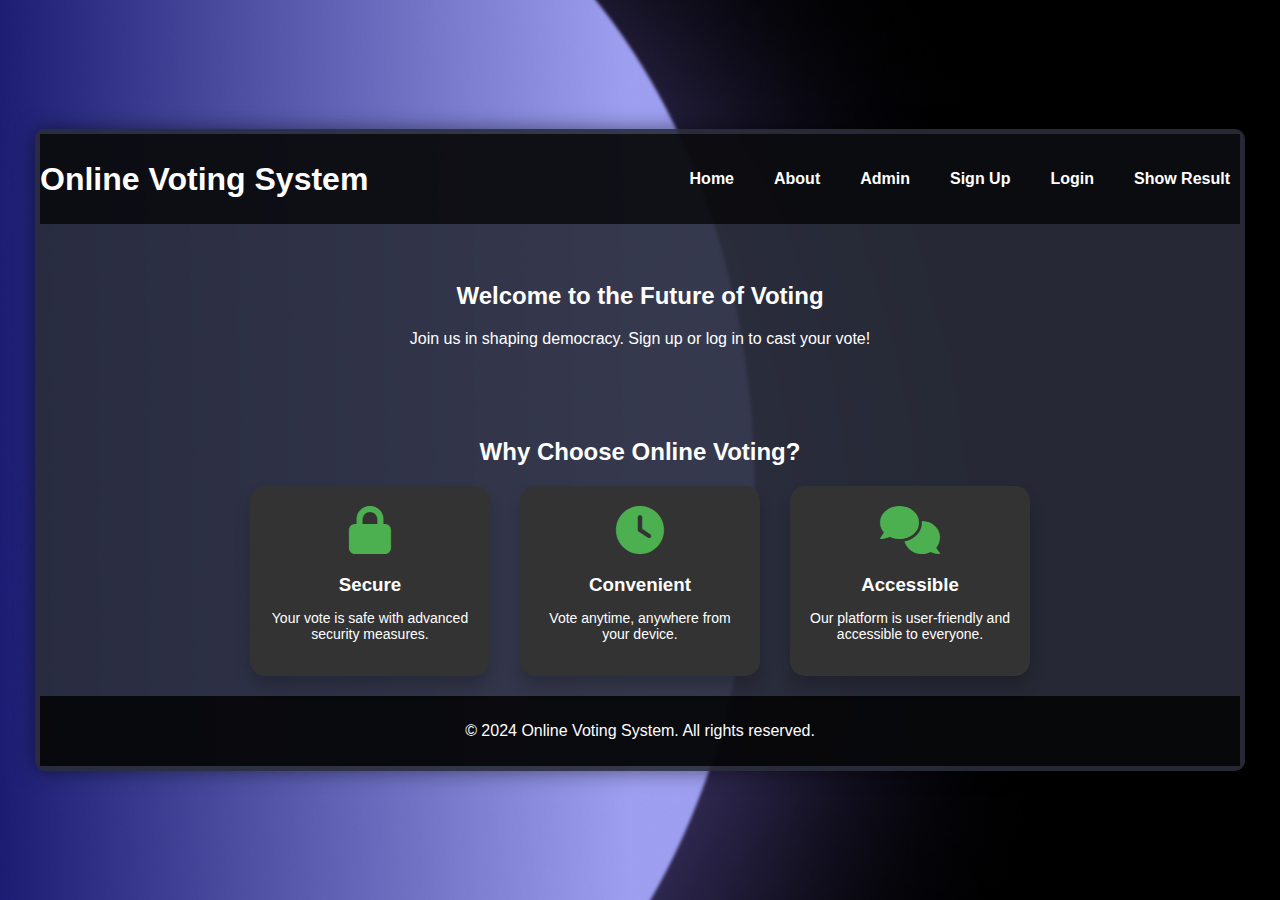
<file: index.html>
<!DOCTYPE html>
<html lang="en">
<head>
    <meta charset="UTF-8">
    <meta name="viewport" content="width=device-width, initial-scale=1.0">
    <title>Online Voting System</title>
    <link rel="stylesheet" href="styles.css">
    <link rel="stylesheet" href="https://cdnjs.cloudflare.com/ajax/libs/font-awesome/6.0.0-beta3/css/all.min.css"> <!-- Font Awesome for icons -->
</head>
<body>
    <div class="container">
        <header>
            <h1>Online Voting System</h1>
            <nav>
                <ul>
                    <li><a href="index.html">Home</a></li>
                    <li><a href="about.html">About</a></li>
                    <li><a href="admin-login.html" class="admin-btn">Admin</a></li> <!-- Admin Button -->
                    <li><a href="sign-up.html">Sign Up</a></li>
                    <li><a href="login.html">Login</a></li>
                    <li><a href="result.html">Show Result</a></li>
                    
                </ul>
            </nav>
        </header>
        <br>
        <main>
            <section class="hero">
                <h2>Welcome to the Future of Voting</h2>
                <p>Join us in shaping democracy. Sign up or log in to cast your vote!</p>
            </section>
            <section class="features">
                <br><br><br>
                <h2>Why Choose Online Voting?</h2>
                <div class="feature-cards">
                    <div class="card">
                        <i class="fas fa-lock"></i>
                        <h3>Secure</h3>
                        <p>Your vote is safe with advanced security measures.</p>
                    </div>
                    <div class="card">
                        <i class="fas fa-clock"></i>
                        <h3>Convenient</h3>
                        <p>Vote anytime, anywhere from your device.</p>
                    </div>
                    <div class="card">
                        <i class="fas fa-comments"></i>
                        <h3>Accessible</h3>
                        <p>Our platform is user-friendly and accessible to everyone.</p>
                    </div>
                </div>
            </section>
        </main>
        <footer>
            <p>&copy; 2024 Online Voting System. All rights reserved.</p>
        </footer>
    </div>
</body>
</html>
</file>
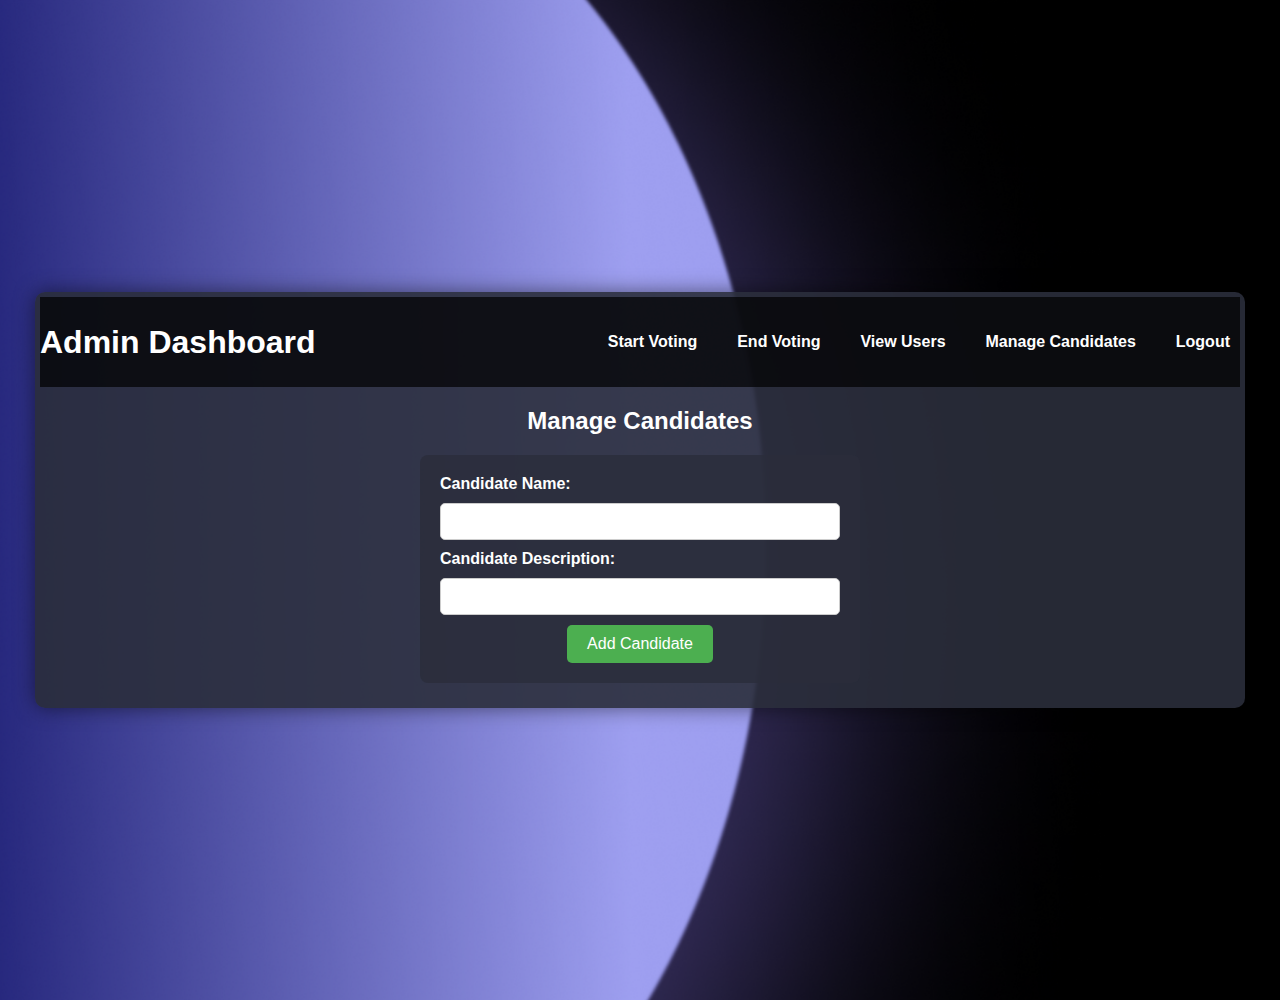
<file: admin-candidate.html>
<!DOCTYPE html>
<html lang="en">
<head>
    <meta charset="UTF-8">
    <meta name="viewport" content="width=device-width, initial-scale=1.0">
    <title>Admin Dashboard</title>
    <link rel="stylesheet" href="styles.css">
</head>
<body class="admin-page">
    <div class="container">
        <header>
            <h1>Admin Dashboard</h1>
            <nav>
                <ul>
                    <li><a href="#" id="start-voting">Start Voting</a></li>
                    <li><a href="#" id="end-voting">End Voting</a></li>
                    <li><a href="#" id="view-users">View Users</a></li>
                    <li><a href="#" id="manage-candidates">Manage Candidates</a></li>
                    <li><a href="#" id="logout">Logout</a></li>
                </ul>
            </nav>
        </header>
        <main>
            <div id="admin-content">
                <h2>Manage Candidates</h2>
                <!-- Add Candidate Form -->
                <form id="add-candidate-form">
                    <label for="candidate-name">Candidate Name:</label>
                    <input type="text" id="candidate-name" required>
                    <label for="candidate-description">Candidate Description:</label>
                    <input type="text" id="candidate-description" required>
                    <button type="submit">Add Candidate</button>
                </form>
                <!-- List of Candidates -->
                <ul id="candidate-list"></ul>
            </div>
        </main>
    </div>
    <script src="admin.js"></script>
</body>
</html>
</file>
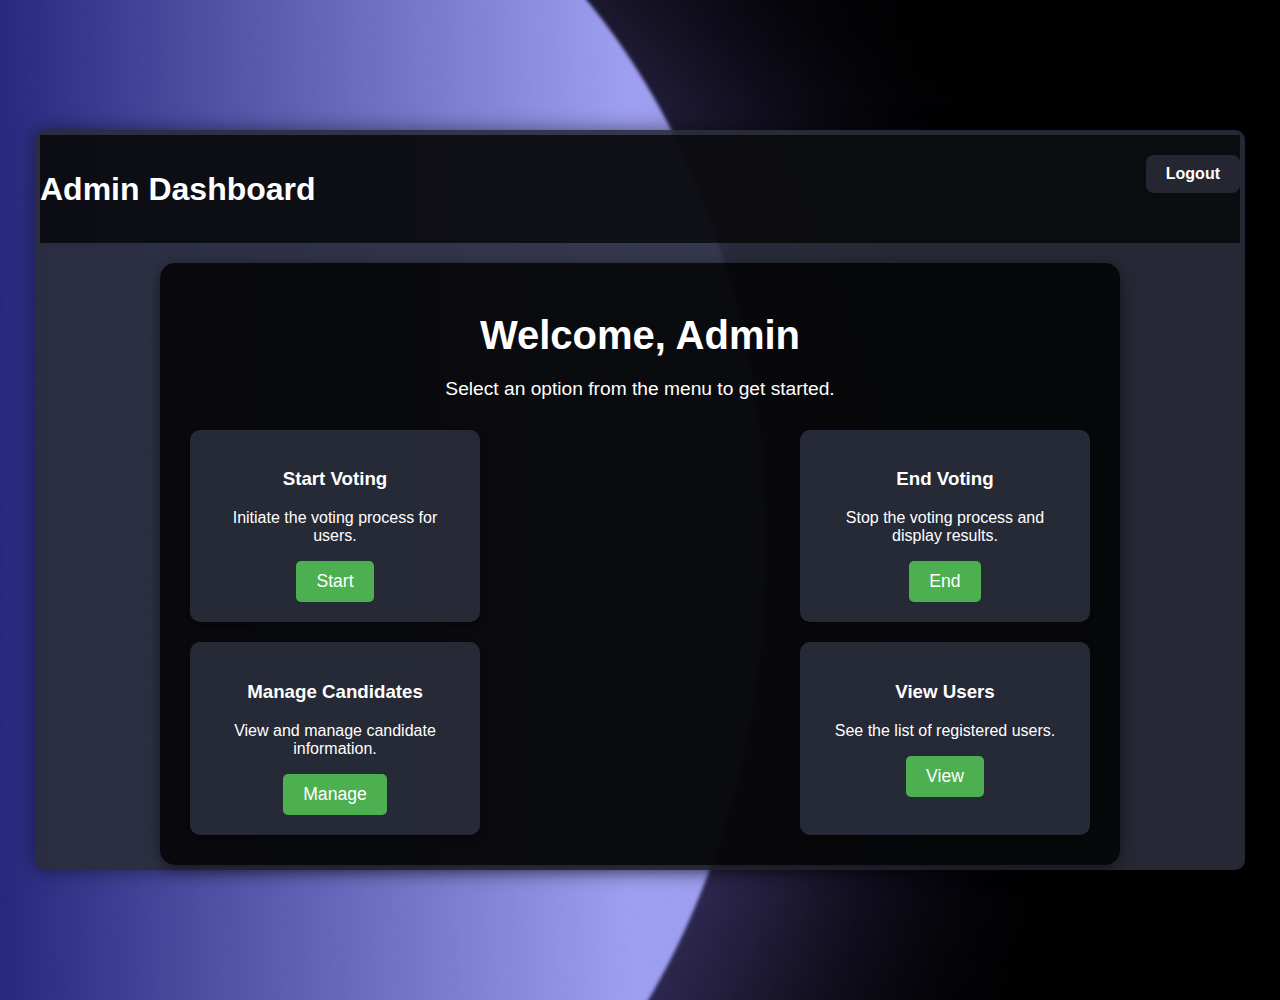
<file: admin-dashboard.html>
<!DOCTYPE html>
<html lang="en">
<head>
    <meta charset="UTF-8">
    <meta name="viewport" content="width=device-width, initial-scale=1.0">
    <title>Admin Dashboard - Online Voting System</title>
    <link rel="stylesheet" href="styles.css">
</head>
<body class="admin-page">
    <div class="container">
        <header>
            <h1>Admin Dashboard</h1>
            <nav class="admin-nav">
                
                <a href="#" id="logout">Logout</a>
            </nav>
        </header>
        <div class="admin-container">
            <section class="admin-header">
                <h2>Welcome, Admin</h2>
                <p>Select an option from the menu to get started.</p>
            </section>

            <!-- Admin Task Cards -->
            <section class="admin-cards">
                <div class="admin-card">
                    <h3>Start Voting</h3>
                    <p>Initiate the voting process for users.</p>
                    <button id="start-vote-btn">Start</button>
                </div>
                <div class="admin-card">
                    <h3>End Voting</h3>
                    <p>Stop the voting process and display results.</p>
                    <button id="end-vote-btn">End</button>
                </div>
                <div class="admin-card">
                    <h3>Manage Candidates</h3>
                    <p>View and manage candidate information.</p>
                    <button id="manage-candidates-btn">Manage</button>
                </div>
                <div class="admin-card">
                    <h3>View Users</h3>
                    <p>See the list of registered users.</p>
                    <button id="view-users-btn">View</button>
                </div>
            </section>
        </div>
    </div>
    <script src="admin.js"></script>
</body>
</html>
</file>
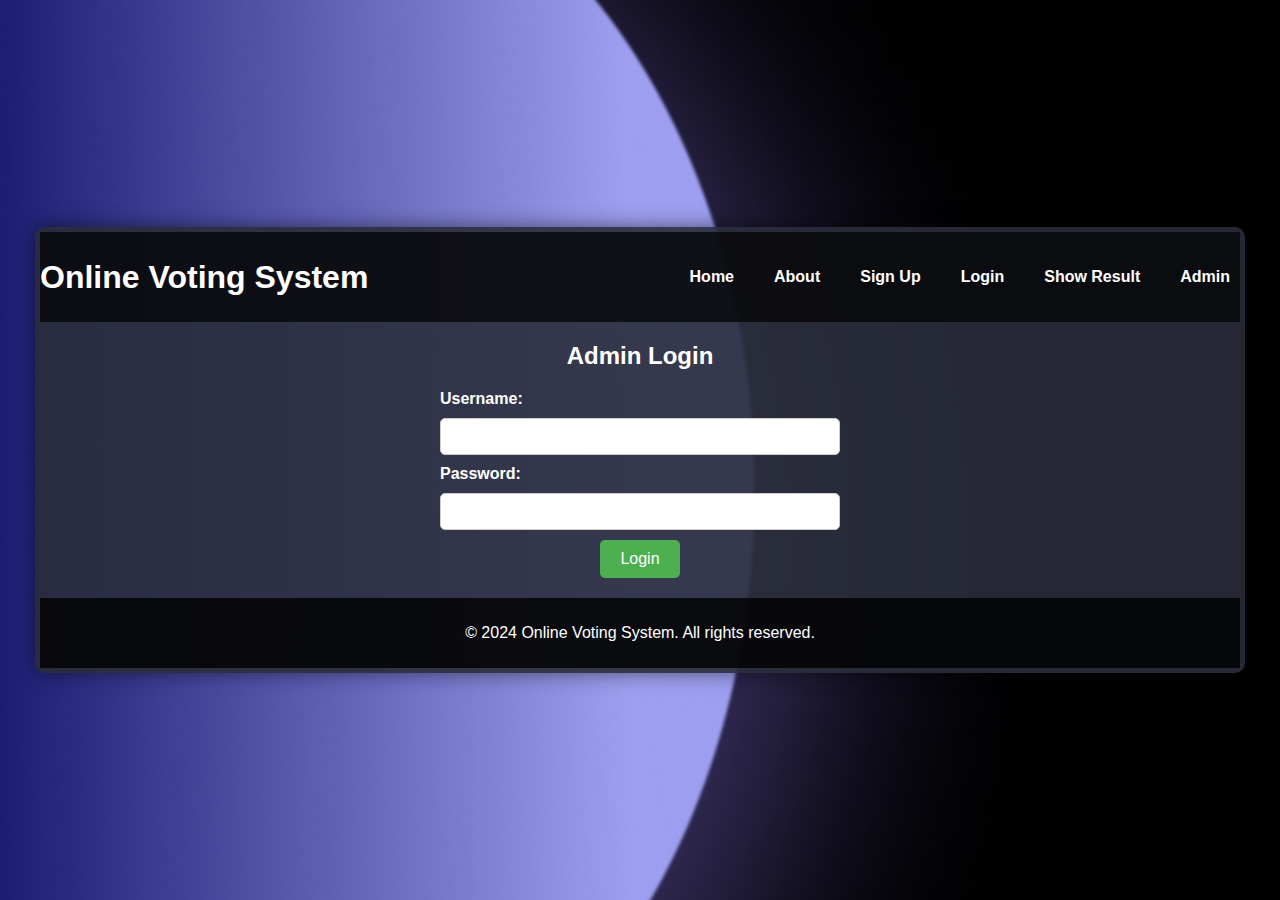
<file: admin-login.html>
<!DOCTYPE html>
<html lang="en">
<head>
    <meta charset="UTF-8">
    <meta name="viewport" content="width=device-width, initial-scale=1.0">
    <title>Admin Login - Online Voting System</title>
    <link rel="stylesheet" href="styles.css">
</head>
<body>
    <div class="container">
        <header>
            <h1>Online Voting System</h1>
            <nav>
                <ul>
                    <li><a href="index.html">Home</a></li>
                    <li><a href="about.html">About</a></li>
                    <li><a href="sign-up.html">Sign Up</a></li>
                    <li><a href="login.html">Login</a></li>
                    <li><a href="result.html">Show Result</a></li>
                    <li><a href="admin-login.html" class="admin-btn">Admin</a></li>
                </ul>
            </nav>
        </header>
        <main>
            <section id="admin-login">
                <h2>Admin Login</h2>
                <form id="admin-login-form">
                    <label for="admin-username">Username:</label>
                    <input type="text" id="admin-username" name="admin-username" required>

                    <label for="admin-password">Password:</label>
                    <input type="password" id="admin-password" name="admin-password" required>

                    <button type="submit">Login</button>
                </form>
            </section>
        </main>
        <footer>
            <p>&copy; 2024 Online Voting System. All rights reserved.</p>
        </footer>
    </div>
    <script src="script.js"></script>
</body>
</html>
</file>
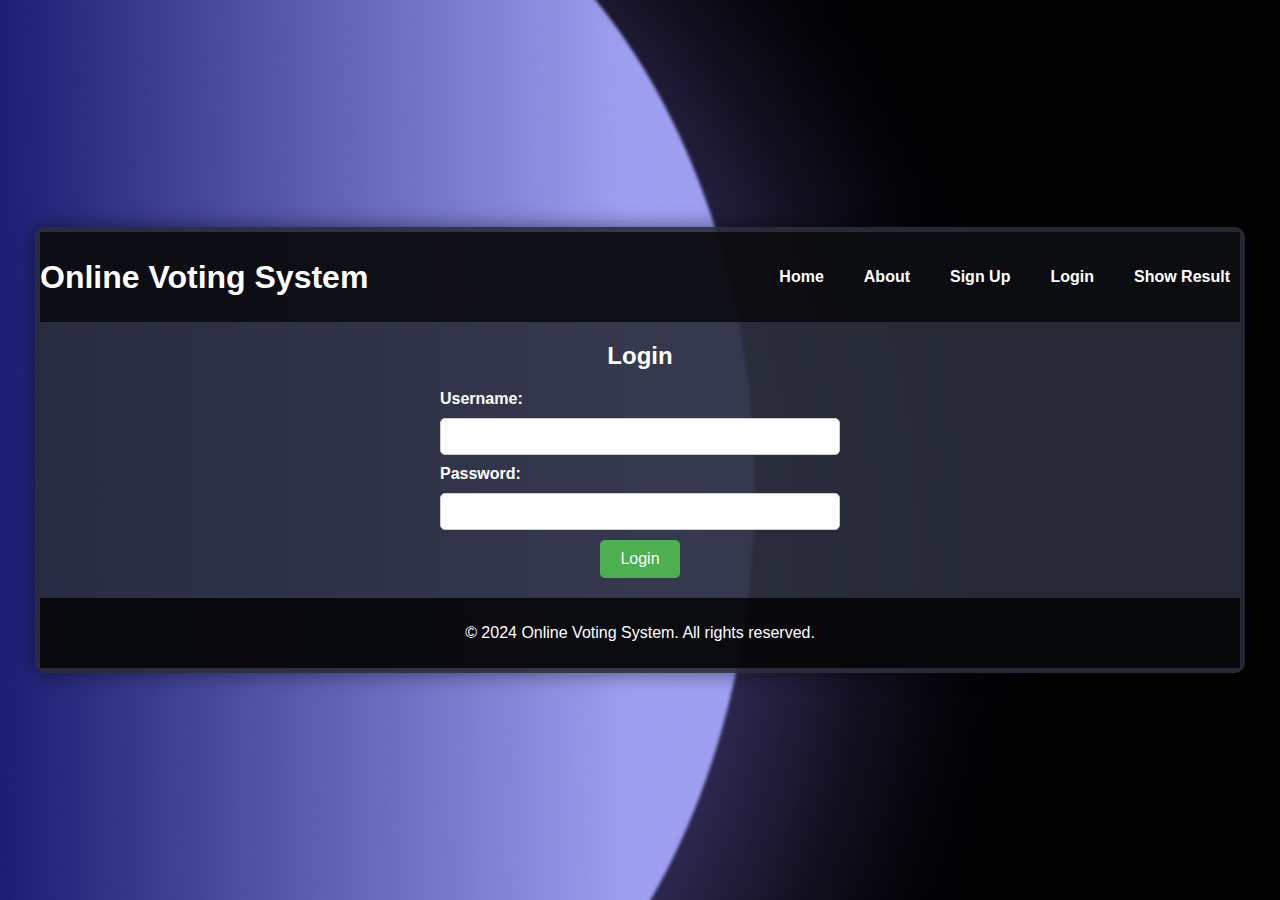
<file: login.html>
<!DOCTYPE html>
<html lang="en">
<head>
    <meta charset="UTF-8">
    <meta name="viewport" content="width=device-width, initial-scale=1.0">
    <title>Login - Online Voting System</title>
    <link rel="stylesheet" href="styles.css">
</head>
<body>
    <div class="container">
        <header>
            <h1>Online Voting System</h1>
            <nav>
                <ul>
                    <li><a href="index.html">Home</a></li>
                    <li><a href="about.html">About</a></li>
                    <li><a href="sign-up.html">Sign Up</a></li>
                    <li><a href="login.html">Login</a></li>
                    <li><a href="result.html">Show Result</a></li>
                </ul>
            </nav>
        </header>
        <main>
            <section id="login">
                <h2>Login</h2>
                <form id="login-form">
                    <label for="username">Username:</label>
                    <input type="text" id="username" name="username" required>

                    <label for="password">Password:</label>
                    <input type="password" id="password" name="password" required>

                    <button type="submit">Login</button>
                </form>
            </section>
        </main>
        <footer>
            <p>&copy; 2024 Online Voting System. All rights reserved.</p>
        </footer>
    </div>
    <script src="login.js"></script> <!-- Link to the updated JavaScript -->
</body>
</html>
</file>
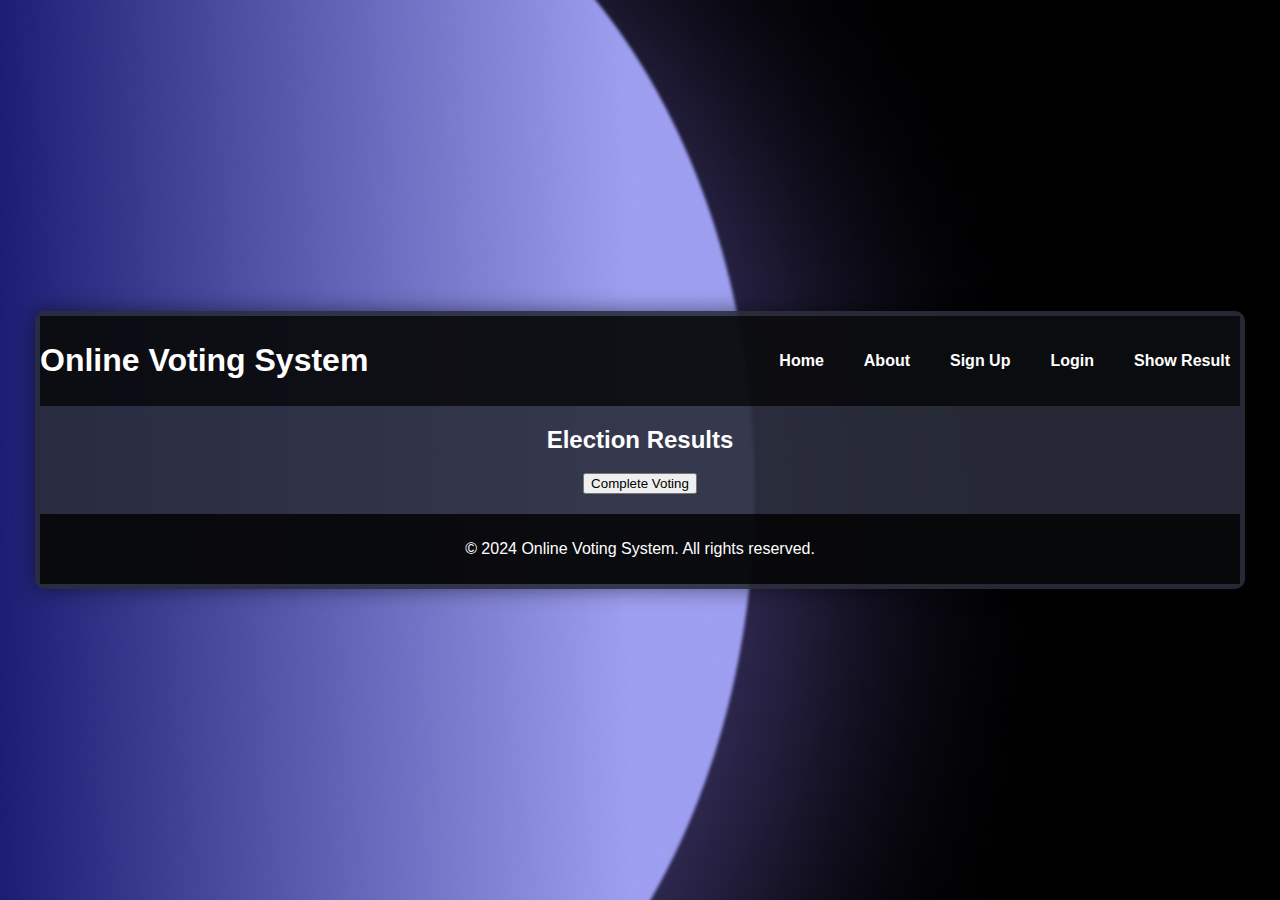
<file: result.html>
<!DOCTYPE html>
<html lang="en">
<head>
    <meta charset="UTF-8">
    <meta name="viewport" content="width=device-width, initial-scale=1.0">
    <title>Results - Online Voting System</title>
    <link rel="stylesheet" href="styles.css">
</head>
<body>
    <div class="container">
        <header>
            <h1>Online Voting System</h1>
            <nav>
                <ul>
                    <li><a href="index.html">Home</a></li>
                    <li><a href="about.html">About</a></li>
                    <li><a href="sign-up.html">Sign Up</a></li>
                    <li><a href="login.html">Login</a></li>
                    <li><a href="result.html">Show Result</a></li>
                </ul>
            </nav>
        </header>
        <main>
            <section id="result">
                <h2>Election Results</h2>
                <p id="stay-tuned" style="display: none;">Stay tuned for the results. Thank you for participating!</p>
                <ul id="vote-tally" style="display: none;"></ul>
                <p id="winner" style="display: none;"></p>

                <!-- Button to simulate the end of voting process for demo purposes -->
                <button id="complete-voting">Complete Voting</button>
            </section>
        </main>
        <footer>
            <p>&copy; 2024 Online Voting System. All rights reserved.</p>
        </footer>
    </div>
    <script src="script.js"></script>
</body>
</html>
</file>
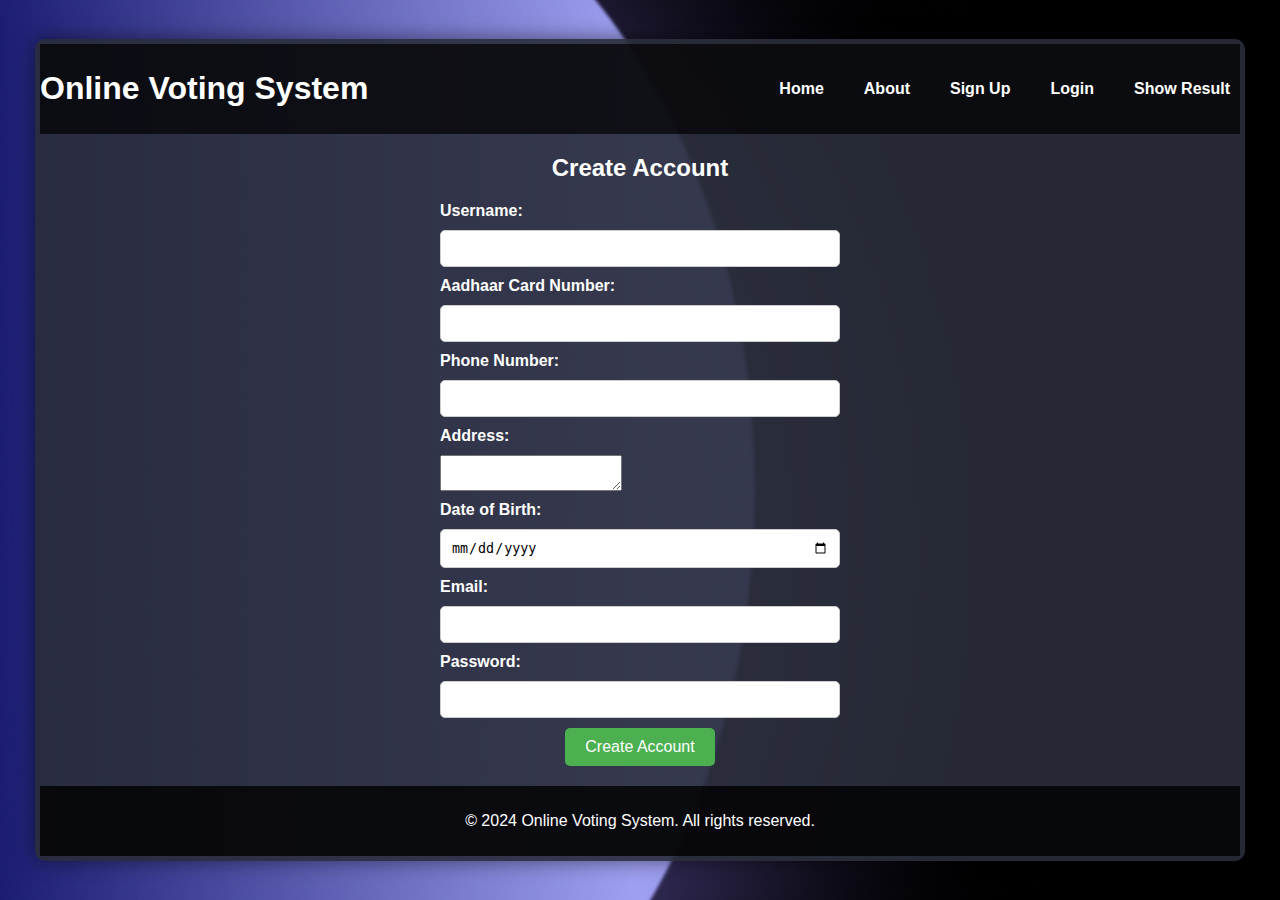
<file: sign-up.html>
<!DOCTYPE html>
<html lang="en">
<head>
    <meta charset="UTF-8">
    <meta name="viewport" content="width=device-width, initial-scale=1.0">
    <title>Sign Up - Online Voting System</title>
    <link rel="stylesheet" href="styles.css">
</head>
<body>
    <div class="container">
        <header>
            <h1>Online Voting System</h1>
            <nav>
                <ul>
                    <li><a href="index.html">Home</a></li>
                    <li><a href="about.html">About</a></li>
                    <li><a href="sign-up.html">Sign Up</a></li>
                    <li><a href="login.html">Login</a></li>
                    <li><a href="result.html">Show Result</a></li>
                </ul>
            </nav>
        </header>
        <main>
            <section id="create-account">
                <h2>Create Account</h2>
                <form id="create-account-form">

                    <label for="username">Username:</label>
                    <input type="text" id="username" name="username" required>

                    <label for="aadhaar">Aadhaar Card Number:</label>
                    <input type="text" id="aadhaar" name="aadhaar" required maxlength="12" pattern="[0-9]{12}">
                    

                    <label for="phone">Phone Number:</label>
                    <input type="text" id="phone" name="phone" required maxlength="10" pattern="[0-9]{10}">

                    <label for="address">Address:</label>
                    <textarea id="address" name="address" required></textarea>

                    <label for="dob">Date of Birth:</label>
                    <input type="date" id="dob" name="dob" required>

                    <label for="email">Email:</label>
                    <input type="email" id="email" name="email" required>

                    <label for="password">Password:</label>
                    <input type="password" id="password" name="password" required>

                    <button type="submit">Create Account</button>
                </form>
            </section>
        </main>
        <footer>
            <p>&copy; 2024 Online Voting System. All rights reserved.</p>
        </footer>
    </div>
    <script src="script.js"></script>
</body>
</html>
</file>
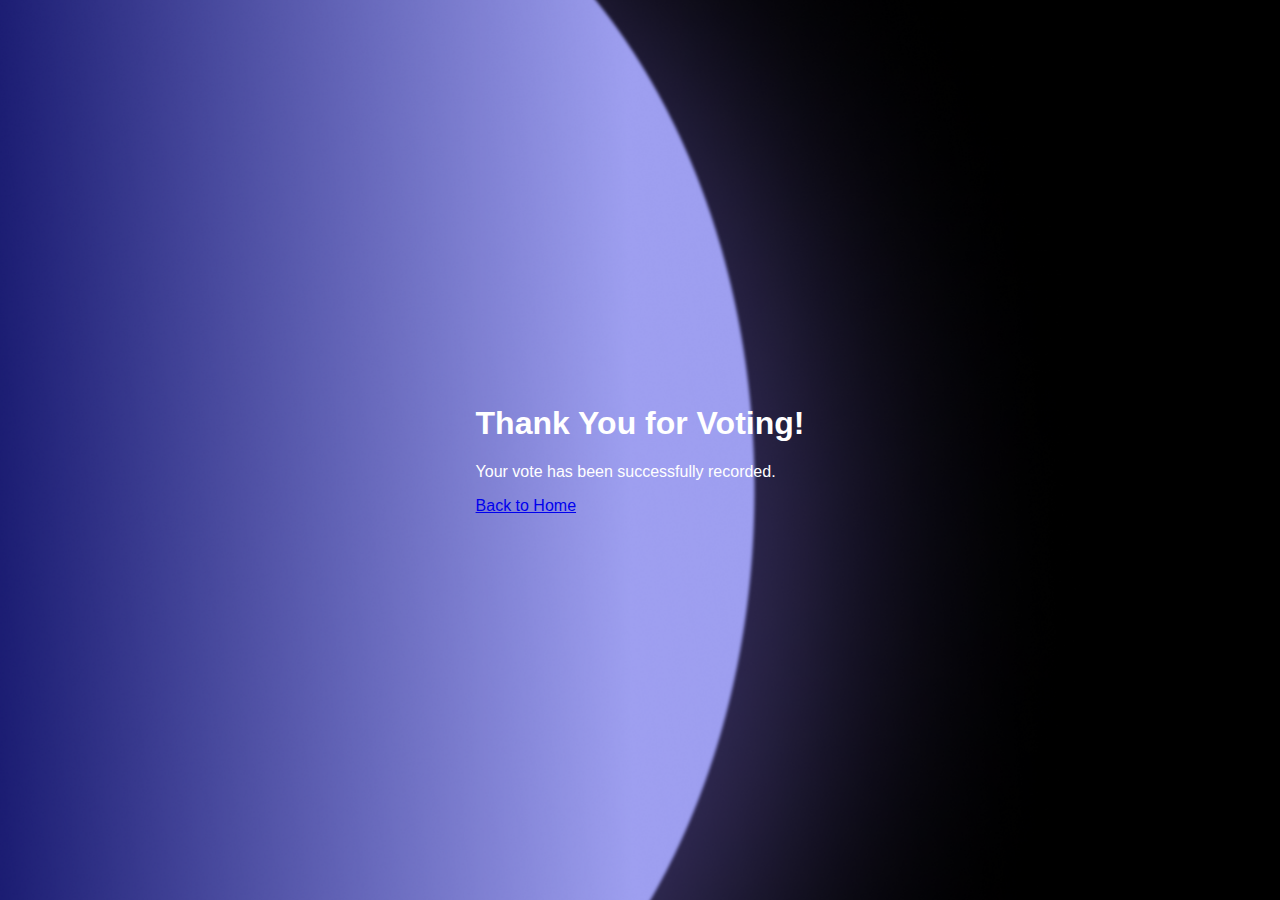
<file: thankyou.html>
<!DOCTYPE html>
<html lang="en">
<head>
    <meta charset="UTF-8">
    <meta name="viewport" content="width=device-width, initial-scale=1.0">
    <title>Thank You</title>
    <link rel="stylesheet" href="styles.css">
</head>
<body>
    <section class="hero-section-thankyou">
        <div class="hero-text">
            <h1>Thank You for Voting!</h1>
            <p>Your vote has been successfully recorded.</p>
            <a href="index.html" class="btn-primary">Back to Home</a>
        </div>
    </section>
</body>
</html>
</file>
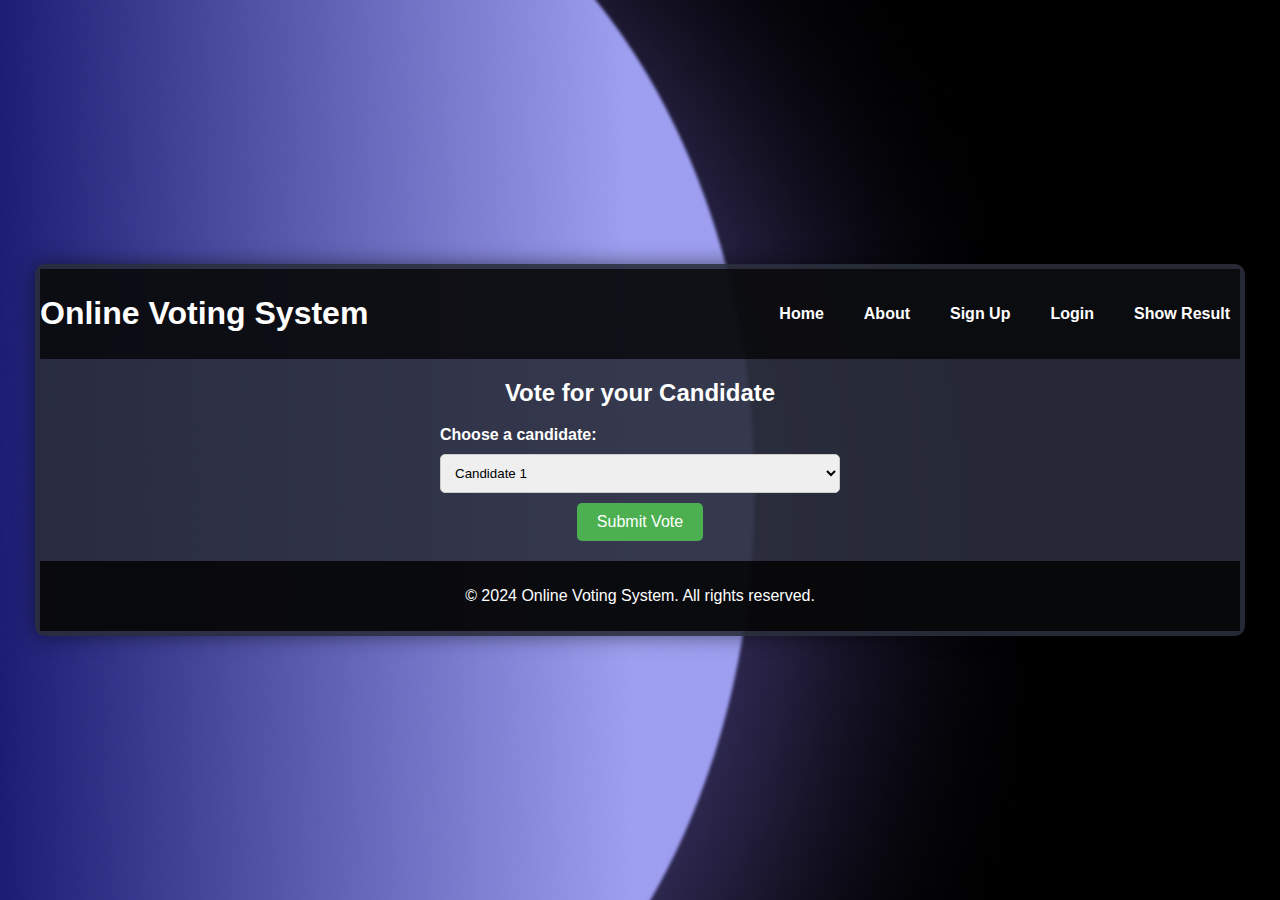
<file: vote.html>
<!DOCTYPE html>
<html lang="en">
<head>
    <meta charset="UTF-8">
    <meta name="viewport" content="width=device-width, initial-scale=1.0">
    <title>Vote - Online Voting System</title>
    <link rel="stylesheet" href="styles.css">
</head>
<body>
    <div class="container">
        <header>
            <h1>Online Voting System</h1>
            <nav>
                <ul>
                    <li><a href="index.html">Home</a></li>
                    <li><a href="about.html">About</a></li>
                    <li><a href="sign-up.html">Sign Up</a></li>
                    <li><a href="login.html">Login</a></li>
                    <li><a href="result.html">Show Result</a></li>
                </ul>
            </nav>
        </header>
        <main>
            <section id="vote">
                <h2>Vote for your Candidate</h2>
                <!-- Submit button directly redirects to thankyou.html -->
                <form id="vote-form" action="thankyou.html" method="GET">
                    <label for="candidate">Choose a candidate:</label>
                    <select id="candidate" name="candidate" required>
                        <option value="candidate1">Candidate 1</option>
                        <option value="candidate2">Candidate 2</option>
                        <option value="candidate3">Candidate 3</option>
                    </select>
                    <button type="submit">Submit Vote</button>
                </form>
            </section>
        </main>
        <footer>
            <p>&copy; 2024 Online Voting System. All rights reserved.</p>
        </footer>
    </div>
</body>
</html>
</file>
<file: styles.css>
body {
    font-family: Arial, sans-serif;
    background-color: #1d1f27;
    color: #ffffff;
    margin: 0;
    padding: 0;
    display: flex;
    justify-content: center;
    align-items: center;
    min-height: 100vh;
}

body.home {
    background-image: url('Desktop - 5.png');
    background-size: cover;
    background-position: center;
    background-repeat: no-repeat;
}

body:not(.home) {
    background-image: url('Desktop - 5.png');
    background-size: cover;
    background-position: center;
    background-repeat: no-repeat;
}

.container {
    width: 100%;
    max-width: 1200px;
    padding: 5px;
    background-color: rgba(42, 45, 59, 0.9);
    border-radius: 10px;
    box-shadow: 0 0 20px rgba(0, 0, 0, 0.5);
    text-align: center;
}

header {
    display: flex;
    justify-content: space-between;
    align-items: center;
    flex-wrap: wrap;
    margin-bottom: 20px;
}

header h1 {
    margin: 0;
    font-size: 2em;
}

nav ul {
    list-style: none;
    padding: 0;
    display: flex;
    gap: 15px;
}

nav ul li {
    display: inline;
}

nav ul li a {
    color: #ffffff;
    text-decoration: none;
    padding: 5px 10px; /* Add padding for better click area */
    border-radius: 5px; /* Rounded corners */
    transition: background-color 0.3s, color 0.3s; /* Smooth transition */
}

nav ul li a:hover {
    background-color: rgba(255, 255, 255, 0.2); /* Light background on hover */
    color: #4caf50; /* Change text color on hover */
    text-decoration: underline; /* Keep underline on hover */
}

main {
    margin: 20px 0;
}

footer {
    margin-top: 20px;
    text-align: center;
}

form {
    display: flex;
    flex-direction: column;
    gap: 10px;
    align-items: flex-start;
    max-width: 400px;
    margin: 0 auto;
}

label {
    font-weight: bold;
}

input, select {
    padding: 10px;
    width: 100%;
    box-sizing: border-box;
    border-radius: 5px;
    border: 1px solid #ccc;
}

form button {
    align-self: center;
    padding: 10px 20px;
    font-size: 16px;
    border: none;
    border-radius: 5px;
    background-color: #4caf50;
    color: white;
    cursor: pointer;
}

form button:hover {
    background-color: #45a049;
}
about-online-voting {
    padding: 40px 20px; /* Increased padding for this section */
    text-align: center;
    background-color: rgba(42, 45, 59, 0.8); /* Optional background color */
}

.why-choose-us {
    padding: 60px 20px; /* Increased padding for this section */
    text-align: center;
}

.feature-cards {
    display: flex;
    justify-content: space-around;
    flex-wrap: wrap;
    gap: 20px;
}

.card {
    background-color: rgba(42, 45, 59, 0.9);
    border-radius: 10px;
    padding: 0px;
    width: 300px;
    text-align: center;
    box-shadow: 0 0 10px rgba(0, 0, 0, 0.5);
}

.card h3 {
    margin-top: 15px;
}

.card i {
    font-size: 2em;
    color: #4caf50; /* Icon color */
}

.social-links {
    padding: 20px 20px; /* Set specific padding for social links */
    text-align: center;
}

.socials {
    display: flex;
    justify-content: center;
    gap: 20px;
}

.socials a {
    color: #ffffff;
    text-decoration: none;
    font-size: 1.2em;
}

.socials a:hover {
    color: #4caf50; /* Change color on hover */
}

/* Add responsive design for smaller screens */
@media (max-width: 600px) {
    .feature-cards {
        flex-direction: column;
        align-items: center;
    }

    .card {
        width: 90%; /* Adjust card width for smaller screens */
    }
}

/* Admin Section Styles */
.admin-page {
    background: url('Desktop - 5.png') no-repeat center center/cover; /* Use the uploaded image */
    color: white;
    min-height: 100vh; /* Ensure it covers the full viewport height */
    padding: 50px 20px;
}

.admin-container {
    background-color: rgba(0, 0, 0, 0.8); /* Semi-transparent black background for content */
    border-radius: 15px;
    padding: 30px;
    max-width: 900px;
    margin: auto;
    box-shadow: 0 4px 15px rgba(0, 0, 0, 0.5);
    color: white;
    text-align: left;
}

.admin-header {
    text-align: center;
    margin-bottom: 30px;
}

.admin-header h1 {
    font-size: 2.5em;
    margin-bottom: 10px;
}

.admin-form label {
    display: block;
    font-weight: bold;
    margin-bottom: 10px;
}

.admin-form input,
.admin-form select,
.admin-form textarea {
    width: 100%;
    padding: 10px;
    margin-bottom: 20px;
    border: 1px solid #ccc;
    border-radius: 8px;
    font-size: 1em;
}

.admin-form button {
    background-color: #4caf50; /* Button background color */
    color: white;
    padding: 12px 25px;
    border: none;
    border-radius: 8px;
    font-size: 1.1em;
    cursor: pointer;
    transition: background-color 0.3s ease;
}

.admin-form button:hover {
    background-color: #45a049; /* Darker green on hover */
}

.admin-nav {
    display: flex;
    justify-content: center;
    gap: 20px;
    margin-bottom: 30px;
}

.admin-nav a {
    color: white;
    background-color: rgba(42, 45, 59, 0.8); /* Button-like links for navigation */
    padding: 10px 20px;
    border-radius: 8px;
    text-decoration: none;
    font-weight: bold;
    transition: background 0.3s;
}

.admin-nav a:hover {
    background-color: #4caf50;
}

/* Responsive Design for Admin Section */
@media (max-width: 600px) {
    .admin-container {
        padding: 20px;
        width: 90%;
    }

    .admin-header h1 {
        font-size: 2em;
    }
}
/* Global Styles */
body {
    font-family: Arial, sans-serif;
    background-color: #1d1f27;
    color: white;
    margin: 0;
    padding: 0;
    display: flex;
    justify-content: center;
    align-items: center;
    min-height: 100vh;
}

/* Admin Page Background */
.admin-page {
    background: url('Desktop - 5.png') no-repeat center center/cover;
    color: white;
    min-height: 100vh;
    padding: 50px 20px;
}

/* Admin Container */
.admin-container {
    background-color: rgba(0, 0, 0, 0.8);
    border-radius: 15px;
    padding: 30px;
    max-width: 900px;
    margin: auto;
    box-shadow: 0 4px 15px rgba(0, 0, 0, 0.5);
    text-align: center;
}

/* Header */
.admin-header h2 {
    font-size: 2.5em;
    margin-bottom: 10px;
}

.admin-header p {
    font-size: 1.2em;
    margin-bottom: 30px;
}

/* Admin Navigation */
.admin-nav {
    display: flex;
    justify-content: center;
    gap: 20px;
    margin-bottom: 30px;
}

.admin-nav a {
    color: white;
    background-color: rgba(42, 45, 59, 0.8);
    padding: 10px 20px;
    border-radius: 8px;
    text-decoration: none;
    font-weight: bold;
    transition: background 0.3s;
}

.admin-nav a:hover {
    background-color: #4caf50;
}

/* Admin Task Cards */
.admin-cards {
    display: flex;
    gap: 20px;
    justify-content: space-between;
    flex-wrap: wrap;
}

.admin-card {
    background-color: rgba(42, 45, 59, 0.9);
    color: white;
    width: 250px;
    text-align: center;
    padding: 20px;
    border-radius: 10px;
    box-shadow: 0 4px 10px rgba(0, 0, 0, 0.3);
    transition: transform 0.3s ease, box-shadow 0.3s ease;
}

.admin-card:hover {
    transform: scale(1.05);
    box-shadow: 0 8px 20px rgba(0, 0, 0, 0.4);
}

.admin-card button {
    background-color: #4caf50;
    color: white;
    padding: 10px 20px;
    border: none;
    border-radius: 5px;
    cursor: pointer;
    font-size: 1.1em;
    transition: background-color 0.3s ease;
}

.admin-card button:hover {
    background-color: #45a049;
}

/* Responsive Design */
@media (max-width: 600px) {
    .admin-nav {
        flex-direction: column;
        align-items: center;
    }

    .admin-cards {
        flex-direction: column;
        align-items: center;
    }

    .admin-card {
        width: 80%;
        margin-bottom: 20px;
    }
}
/* Style for the candidate list and form */
#add-candidate-form {
    background-color: rgba(42, 45, 59, 0.8);
    padding: 20px;
    border-radius: 8px;
    margin-bottom: 20px;
}

#add-candidate-form label {
    font-weight: bold;
}

#candidate-list {
    list-style-type: none;
    padding: 0;
}

#candidate-list li {
    background-color: rgba(42, 45, 59, 0.9);
    color: white;
    margin: 10px 0;
    padding: 10px;
    border-radius: 8px;
    display: flex;
    justify-content: space-between;
    align-items: center;
}

#candidate-list button {
    background-color: #d9534f;
    color: white;
    border: none;
    padding: 5px 10px;
    border-radius: 5px;
    cursor: pointer;
}

#candidate-list button:hover {
    background-color: #c9302c;
}
.about-online-voting h2 {
    font-size: 2.5em;
    margin-bottom: 15px;
    color: #81c784; /* Greenish-blue */
    text-shadow: 1px 1px 3px rgba(0, 0, 0, 0.6);
}

.about-online-voting p {
    font-size: 1.2em;
    line-height: 1.8;
    margin-bottom: 20px;
}

.about-online-voting button {
    background-color: #64b5f6;
    color: #000000;
    padding: 10px 25px;
    border: none;
    border-radius: 5px;
    cursor: pointer;
    font-size: 1em;
    transition: background-color 0.3s ease;
}

.about-online-voting button:hover {
    background-color: #4caf50;
    color: #000000;
}

/* Side Navigation Panel */
.side-nav {
    position: fixed;
    top: 50%;
    left: 10px;
    transform: translateY(-50%);
    background-color: rgba(20, 20, 20, 0.9);
    border-radius: 10px;
    padding: 10px;
    box-shadow: 0 4px 15px rgba(0, 0, 0, 0.5);
}

.side-nav ul {
    list-style: none;
    margin: 0;
    padding: 0;
    text-align: left;
}

.side-nav ul li {
    margin-bottom: 15px;
}

.side-nav ul li a {
    text-decoration: none;
    color: #e0e0e0;
    font-size: 1.1em;
    padding: 8px 10px;
    display: block;
    border-radius: 5px;
    transition: background-color 0.3s, transform 0.3s;
}

.side-nav ul li a:hover {
    background-color: #4caf50;
    transform: translateX(5px);
}
/* General Styles */
body {
    font-family: 'Arial', sans-serif;
    margin: 0;
    padding: 0;
    background: url('background.jpg') no-repeat center center fixed;
    background-size: cover;
    color: white;
}

h1, h2 {
    color: white;
    text-align: center;
    margin-top: 20px;
}

/* Header */
header {
    background-color: rgba(0, 0, 0, 0.7);
    color: white;
    padding: 20px 0;
    text-align: center;
}

header nav ul {
    list-style: none;
    padding: 0;
    display: flex;
    justify-content: center;
    gap: 20px;
}

header nav ul li a {
    text-decoration: none;
    color: white;
    font-weight: bold;
}

/* Feature Cards */
.feature-cards {
    display: flex;
    justify-content: center;
    gap: 30px;
    flex-wrap: wrap;
}

.card {
    background-color: #333;
    padding: 20px;
    border-radius: 15px;
    width: 200px;
    text-align: center;
    box-shadow: 0 10px 15px rgba(0, 0, 0, 0.2);
    transition: transform 0.3s, box-shadow 0.3s;
}

.card:hover {
    transform: translateY(-10px) scale(1.05);
    box-shadow: 0 15px 30px rgba(0, 0, 0, 0.3);
}

.card i {
    font-size: 3rem;
    margin-bottom: 10px;
    color: #4caf50;
}

.card h3 {
    margin: 10px 0;
}

.card p {
    font-size: 14px;
}

/* Founders Section */
.founders {
    
    padding: 40px 0;
    text-align: center; /* Center align the text and cards */
}

.founder-cards {
    display: flex;
    flex-direction: column; /* Stack the cards vertically */
    justify-content: center;
    align-items: center;
    gap: 30px; /* Space between the cards */
    margin-top: 20px;
}

.founder-card {
    background: linear-gradient(135deg, #4caf50, #2a5298);
    
    width: 200px;
    height: 200px;
    border-radius: 50%;
    box-shadow: 0 10px 20px rgba(0, 0, 0, 0.3);
    display: flex;
    flex-direction: column;
    align-items: center;
    justify-content: center;
    text-align: center;
    padding: 10px;
    transition: transform 0.3s ease, box-shadow 0.3s ease;
}

.founder-card img {
    width: 80px;
    height: 80px;
    border-radius: 50%;
    border: 3px solid white;
    margin-bottom: 10px;
}

.founder-card:hover {
    transform: translateY(-10px) scale(1.1);
    box-shadow: 0 15px 30px rgba(0, 0, 0, 0.4);
}

/* Responsive Design */
@media (max-width: 768px) {
    .founder-card {
        width: 150px;
        height: 150px;
    }

    .founder-card img {
        width: 60px;
        height: 60px;
    }
}


/* Social Links */
.socials a {
    text-decoration: none;
    color: white;
    margin: 10px;
    font-size: 1.5rem;
    display: inline-block;
}

.socials a:hover {
    color: #4caf50;
}

/* Footer */
footer {
    text-align: center;
    background-color: rgba(0, 0, 0, 0.8);
    color: white;
    padding: 10px 0;
}
</file>
